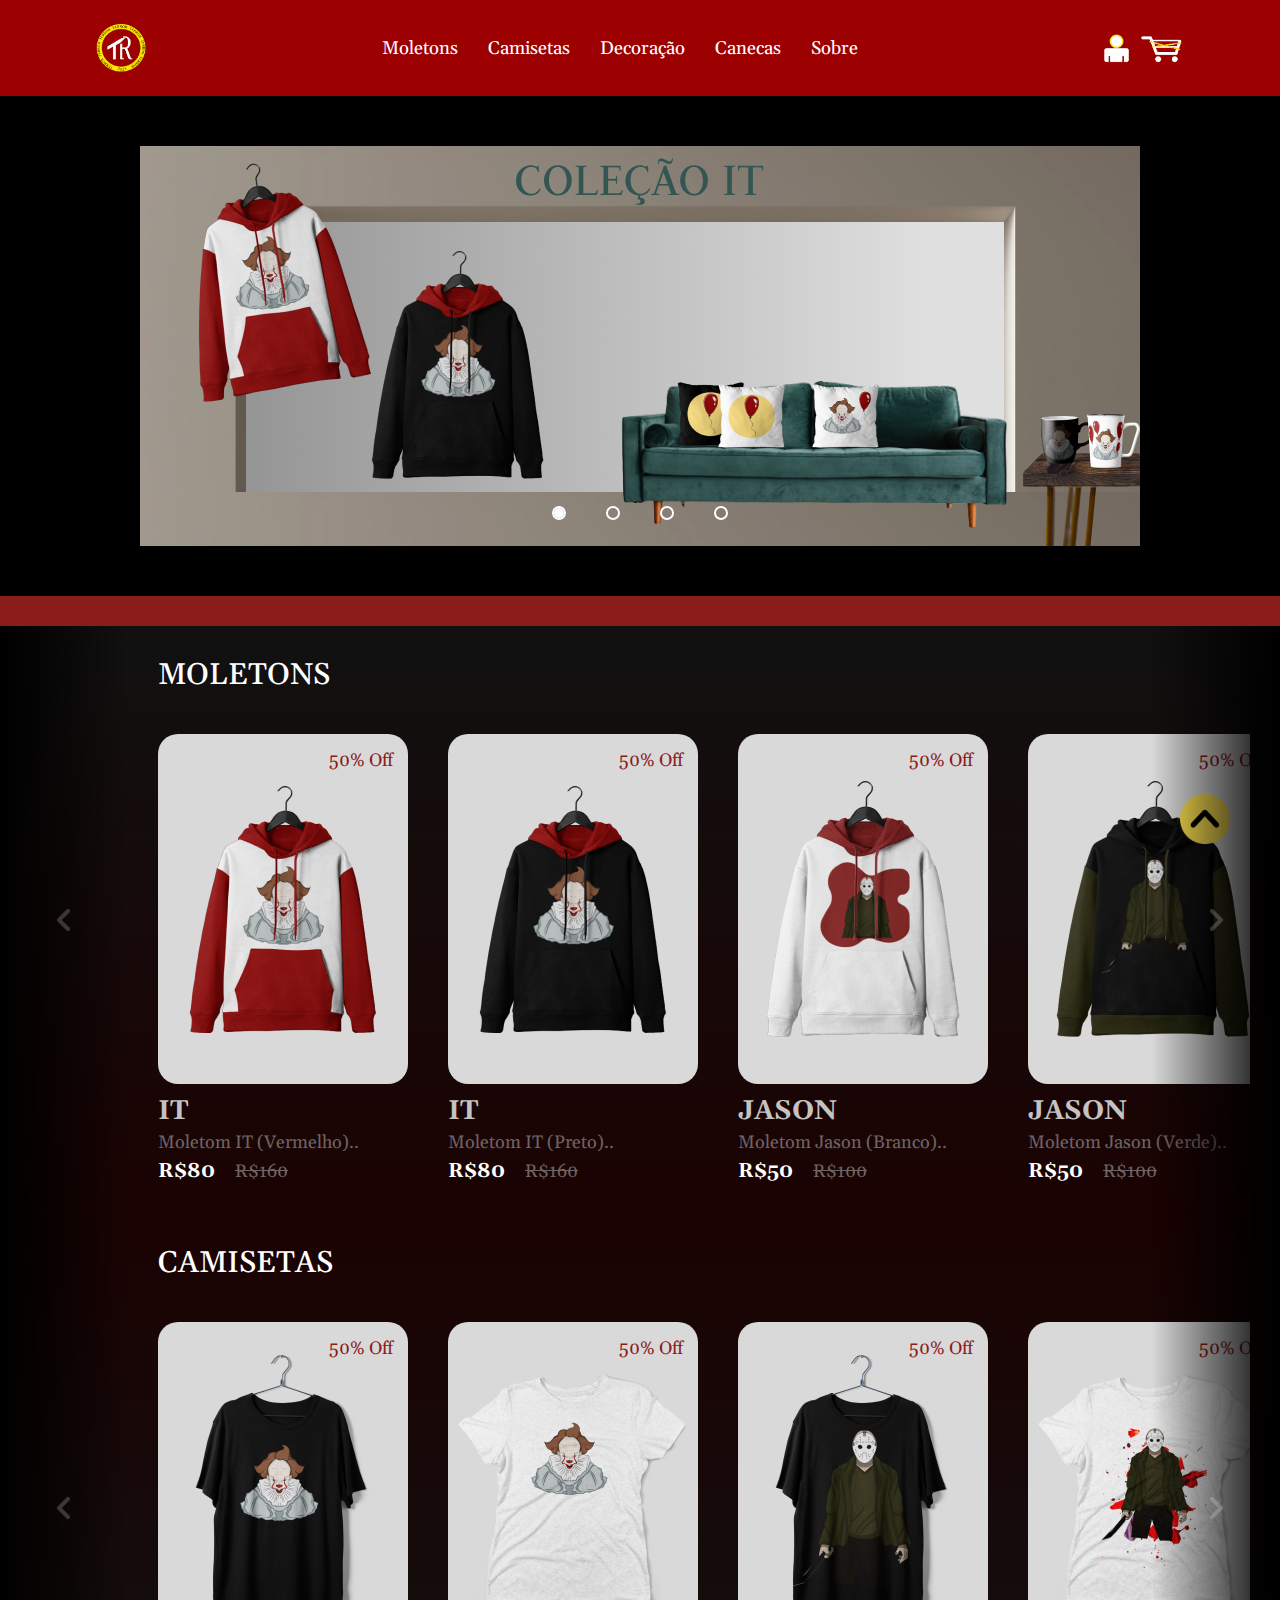
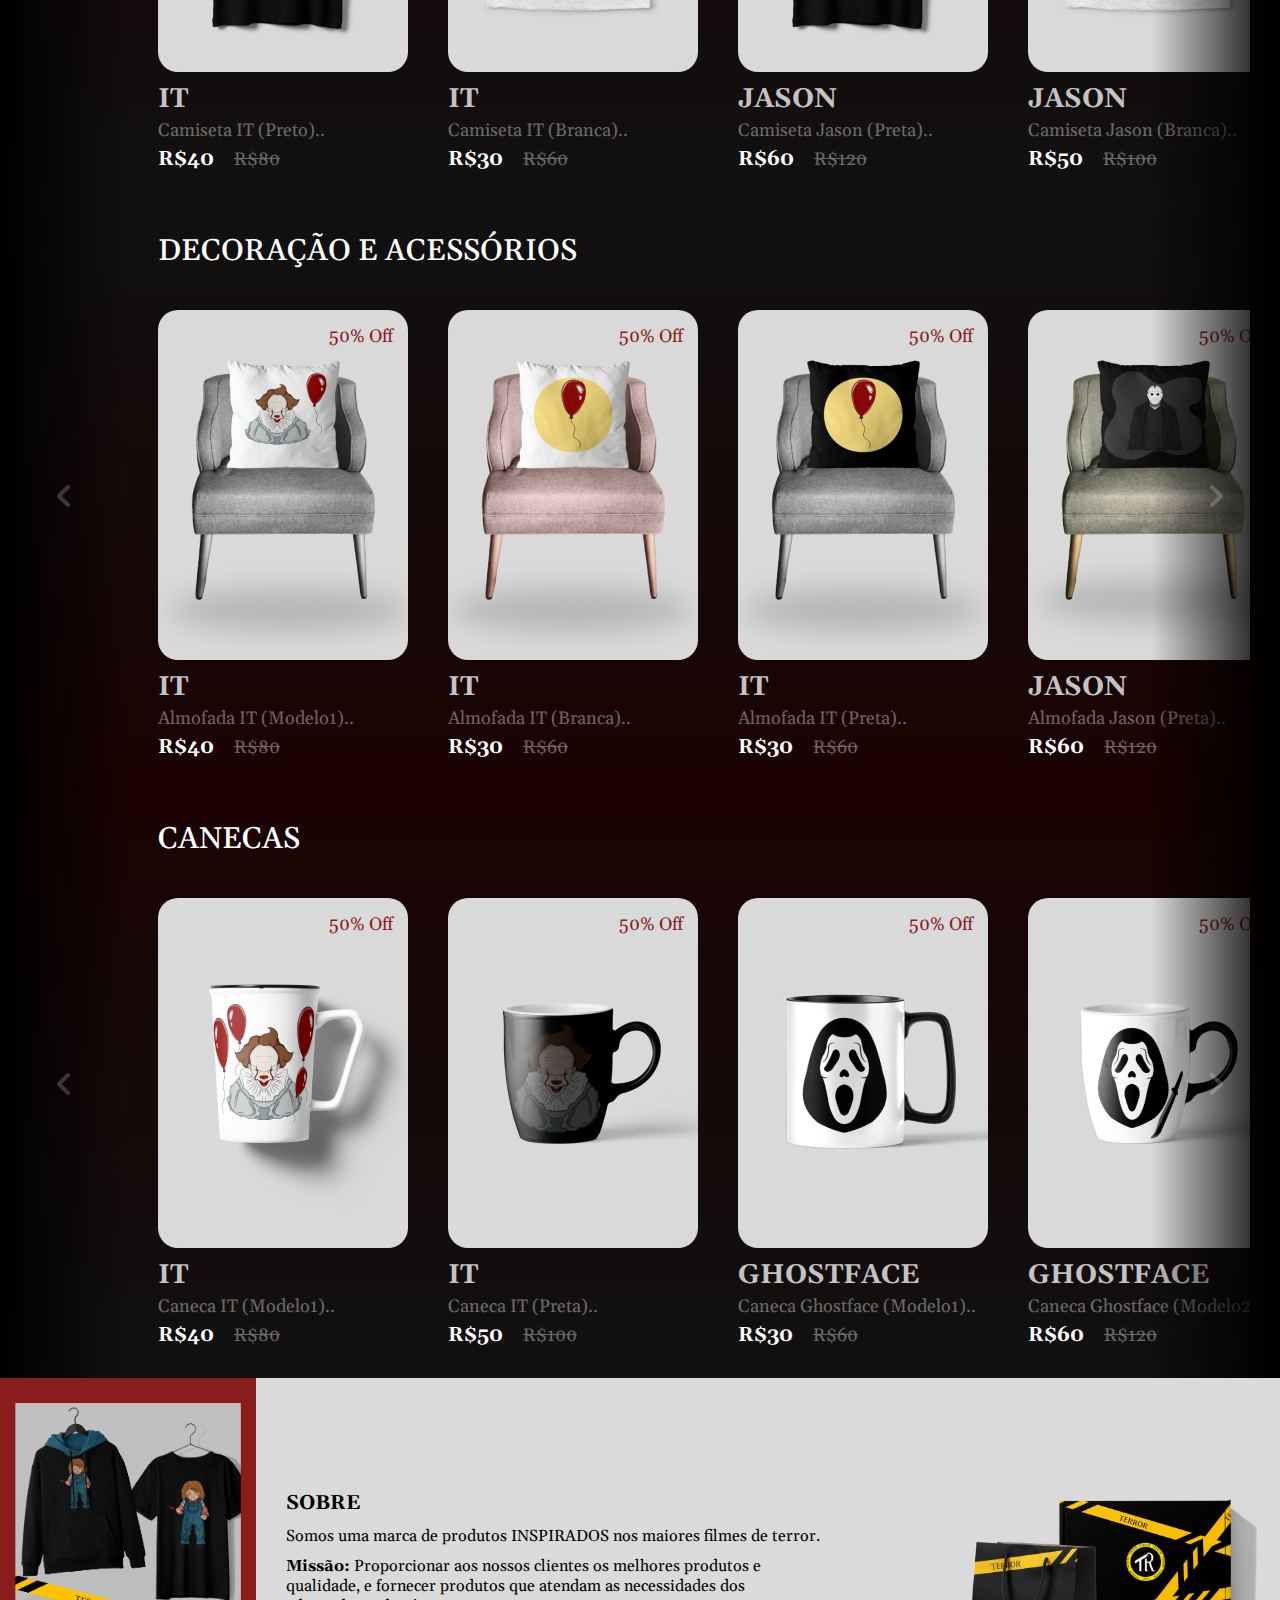
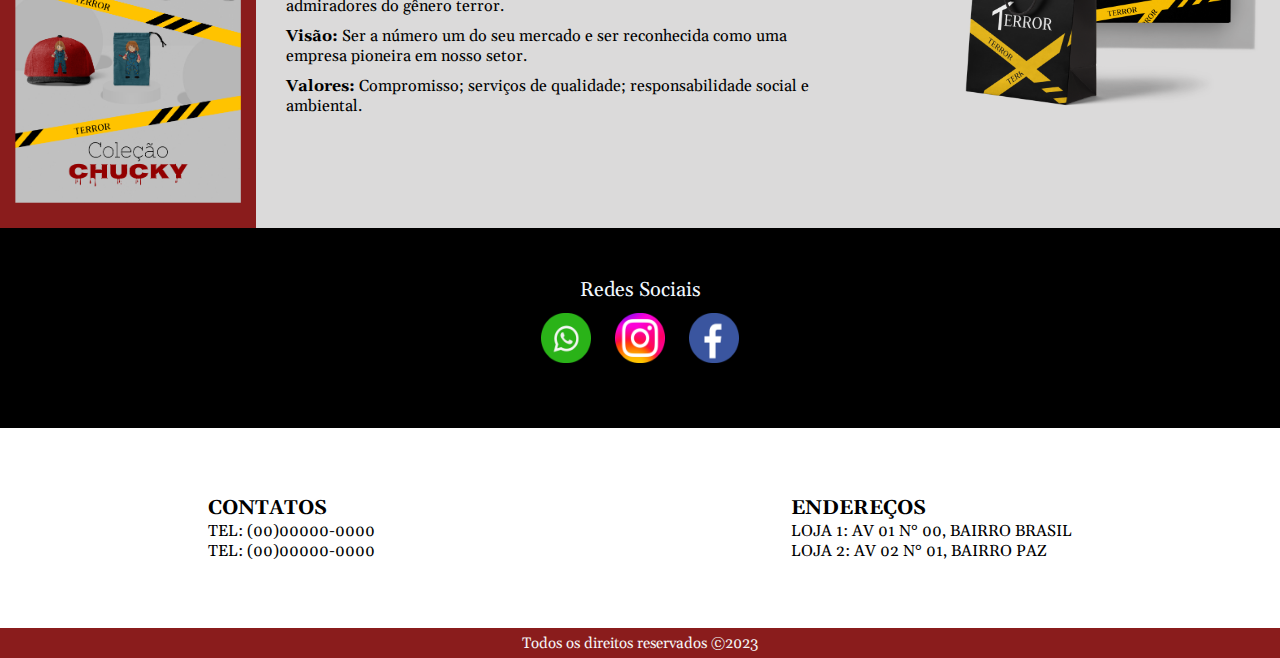
<file: index.html>
<!DOCTYPE html>
<html lang="pt-BR">

<head>
    <meta charset="UTF-8">
    <meta name="viewport" content="width=device-width, initial-scale=1.0">
    <title> Terror </title>

    <link rel="stylesheet" href="style.css" />
    <link rel="stylesheet" href="pruduct.css" />
    <link rel="stylesheet" href="imglateral.css" />
    <link rel="icon" href="/imagens/logoicon.png" type="image">
    <link rel="preconnect" href="https://fonts.googleapis.com">
    <link rel="preconnect" href="https://fonts.gstatic.com" crossorigin>
    <link href="https://fonts.googleapis.com/css2?family=Gelasio:wght@500;700&display=swap" rel="stylesheet">
</head>

<body>
    <header>
        <nav class="nav-bar">
            <div class="logo">
                <img src="imagens/logo.png" />
            </div>
            <div class="nav-list">
                <ul>
                    <li class="nav-item"><a href="#moletons" class="nav-link"> Moletons </a></li>
                    <li class="nav-item"><a href="#camisetas" class="nav-link"> Camisetas </a></li>
                    <li class="nav-item"><a href="#decor" class="nav-link"> Decoração </a></li>
                    <li class="nav-item"><a href="#canecas" class="nav-link"> Canecas </a></li>
                    <li class="nav-item"><a href="#sobre" class="nav-link"> Sobre </a></li>
                </ul>
            </div>
            <div class="login">
                <a href="login.html"><img src="imagens/icons/iconperfil.png" id="perfil-login" /></a>
                <a href="#"><img src="imagens/icons/iconcarrinho.png" id="perfil-carrinho" /></a>
            </div>

            <div class="mobile-menu-icon">
                <button onclick="menuShow()"><img class="icon" src="imagens/menu.png" alt=""></button>
            </div>
        </nav>
        <div class="mobile-menu">
            <ul>
                <li class="nav-item"><a href="#moletons" class="nav-link"> Moletons </a></li>
                <li class="nav-item"><a href="#camisetas" class="nav-link"> Camisetas </a></li>
                <li class="nav-item"><a href="#decor" class="nav-link"> Decoração </a></li>
                <li class="nav-item"><a href="#canecas" class="nav-link"> Canecas </a></li>
                <li class="nav-item"><a href="#sobre" class="nav-link"> Sobre </a></li>
            </ul>

            <div class="login">
                <a href="#"><img src="imagens/icons/iconperfil.png" /></a>
                <a href="#"><img src="imagens/icons/iconcarrinho.png" /></a>
            </div>
        </div>
        <script src="script.js"></script>
    </header>

    <!-- Inicio SlideShow -->
    <section class="slide-container">
        <div class="slider">
            <div class="slides">
                <!-- radio botões -->
                <input type="radio" name="radio-btn" id="radio1">
                <input type="radio" name="radio-btn" id="radio2">
                <input type="radio" name="radio-btn" id="radio3">
                <input type="radio" name="radio-btn" id="radio4">

                <div class="slide first">
                    <img src="imagens/banners/BANNER1.png" alt="banner coleção it" />
                </div>

                <div class="slide">
                    <img src="imagens/banners/BANNER2.png" alt="banner coleção jason" />
                </div>

                <div class="slide">
                    <img src="imagens/banners/BANNER3.png" alt="banner coleção chucky" />
                </div>

                <div class="slide">
                    <img src="imagens/banners/BANNER4.png" alt="banner coleção ghostface" />
                </div>

                <div class="navigation-auto">
                    <div class="auto-btn1"></div>
                    <div class="auto-btn2"></div>
                    <div class="auto-btn3"></div>
                    <div class="auto-btn4"></div>
                </div>
            </div>

            <div class="manual-navigation">
                <label for="radio1" class="manual-btn"></label>
                <label for="radio2" class="manual-btn"></label>
                <label for="radio3" class="manual-btn"></label>
                <label for="radio4" class="manual-btn"></label>
            </div>

        </div>
    </section>

    <!-- Linha vermelha -->
    <div class="linered"></div>
    <!-- galeria de moletons -->
    <section class="product-moletons">
        <h2 class="product-category" id="moletons">MOLETONS</h2>
        <button class="pre-btn"><img src="imagens/arrow.png" alt=""></button>
        <button class="nxt-btn"><img src="imagens/arrow.png" alt=""></button>

        <div class="product-container">
            <div class="product-card">
                <div class="product-image">
                    <span class="discount-tag">50% off</span>
                    <img src="imagens/moletom/moletomITvermelho.png" class="product-thumb" alt="">
                    <button class="card-btn">Adicionar no carrinho</button>
                </div>
                <div class="product-info">
                    <h2 class="product-brand">It</h2>
                    <p class="product-short-description">Moletom IT (vermelho)..</p>
                    <span class="price">R$80</span><span class="actual-price">R$160</span>
                </div>
            </div>

            <div class="product-card">
                <div class="product-image">
                    <span class="discount-tag">50% off</span>
                    <img src="imagens/moletom/moletomITpreto.png" class="product-thumb" alt="">
                    <button class="card-btn">Adicionar no carrinho</button>
                </div>
                <div class="product-info">
                    <h2 class="product-brand">IT</h2>
                    <p class="product-short-description">Moletom IT (preto)..</p>
                    <span class="price">R$80</span><span class="actual-price">R$160</span>
                </div>
            </div>

            <div class="product-card">
                <div class="product-image">
                    <span class="discount-tag">50% off</span>
                    <img src="imagens/moletom/moletomjSbranco.png" class="product-thumb" alt="">
                    <button class="card-btn">Adicionar no carrinho</button>
                </div>
                <div class="product-info">
                    <h2 class="product-brand">Jason</h2>
                    <p class="product-short-description">Moletom jason (branco)..</p>
                    <span class="price">R$50</span><span class="actual-price">R$100</span>
                </div>
            </div>

            <div class="product-card">
                <div class="product-image">
                    <span class="discount-tag">50% off</span>
                    <img src="imagens/moletom/moletomJspreto.png" class="product-thumb" alt="">
                    <button class="card-btn">Adicionar no carrinho</button>
                </div>
                <div class="product-info">
                    <h2 class="product-brand">Jason</h2>
                    <p class="product-short-description">Moletom jason (verde)..</p>
                    <span class="price">R$50</span><span class="actual-price">R$100</span>
                </div>
            </div>

            <div class="product-card">
                <div class="product-image">
                    <span class="discount-tag">10% off</span>
                    <img src="imagens/moletom/moletomGhost1.png" class="product-thumb" alt="">
                    <button class="card-btn">Adicionar no carrinho</button>
                </div>
                <div class="product-info">
                    <h2 class="product-brand">Ghostface</h2>
                    <p class="product-short-description">Moletom Ghostface (Rosa)..</p>
                    <span class="price">R$108</span><span class="actual-price">R$120</span>
                </div>
            </div>

            <div class="product-card">
                <div class="product-image">
                    <span class="discount-tag">10% off</span>
                    <img src="imagens/moletom/moletomGhost2.png" class="product-thumb" alt="">
                    <button class="card-btn">Adicionar no carrinho</button>
                </div>
                <div class="product-info">
                    <h2 class="product-brand">Ghostface</h2>
                    <p class="product-short-description">Moletom Ghostface (preto)..</p>
                    <span class="price">R$108</span><span class="actual-price">R$120</span>
                </div>
            </div>

            <div class="product-card">
                <div class="product-image">
                    <span class="discount-tag">10% off</span>
                    <img src="imagens/moletom/MoletomChuckypreto.png" class="product-thumb" alt="">
                    <button class="card-btn">Adicionar no carrinho</button>
                </div>
                <div class="product-info">
                    <h2 class="product-brand">Chucky</h2>
                    <p class="product-short-description">Moletom chucky (preto)..</p>
                    <span class="price">R$108</span><span class="actual-price">R$120</span>
                </div>
            </div>

            <div class="product-card">
                <div class="product-image">
                    <span class="discount-tag">10% off</span>
                    <img src="imagens/moletom/MoletomChuckyAzul.png" class="product-thumb" alt="">
                    <button class="card-btn">Adicionar no carrinho</button>
                </div>
                <div class="product-info">
                    <h2 class="product-brand">Chucky</h2>
                    <p class="product-short-description">Moletom chucky (azul)..</p>
                    <span class="price">R$108</span><span class="actual-price">R$120</span>
                </div>
            </div>

        </div>

    </section>

    <!-- galeria de camisas -->
    <section class="product-camisetas">
        <h2 class="product-category" id="camisetas">CAMISETAS</h2>
        <button class="pre-btn"><img src="imagens/arrow.png" alt=""></button>
        <button class="nxt-btn"><img src="imagens/arrow.png" alt=""></button>

        <div class="product-container">
            <div class="product-card">
                <div class="product-image">
                    <span class="discount-tag">50% off</span>
                    <img src="imagens/camisas/CamisaITpreta.png" class="product-thumb" alt="">
                    <button class="card-btn">Adicionar no carrinho</button>
                </div>
                <div class="product-info">
                    <h2 class="product-brand">It</h2>
                    <p class="product-short-description">Camiseta IT (preto)..</p>
                    <span class="price">R$40</span><span class="actual-price">R$80</span>
                </div>
            </div>

            <div class="product-card">
                <div class="product-image">
                    <span class="discount-tag">50% off</span>
                    <img src="imagens/camisas/CamisaITbranca.png" class="product-thumb" alt="">
                    <button class="card-btn">Adicionar no carrinho</button>
                </div>
                <div class="product-info">
                    <h2 class="product-brand">IT</h2>
                    <p class="product-short-description">Camiseta IT (branca)..</p>
                    <span class="price">R$30</span><span class="actual-price">R$60</span>
                </div>
            </div>

            <div class="product-card">
                <div class="product-image">
                    <span class="discount-tag">50% off</span>
                    <img src="imagens/camisas/CamisaJspreta.png" class="product-thumb" alt="">
                    <button class="card-btn">Adicionar no carrinho</button>
                </div>
                <div class="product-info">
                    <h2 class="product-brand">Jason</h2>
                    <p class="product-short-description">camiseta jason (preta)..</p>
                    <span class="price">R$60</span><span class="actual-price">R$120</span>
                </div>
            </div>

            <div class="product-card">
                <div class="product-image">
                    <span class="discount-tag">50% off</span>
                    <img src="imagens/camisas/CamisaJsbranca.png" class="product-thumb" alt="">
                    <button class="card-btn">Adicionar no carrinho</button>
                </div>
                <div class="product-info">
                    <h2 class="product-brand">Jason</h2>
                    <p class="product-short-description">camiseta jason (branca)..</p>
                    <span class="price">R$50</span><span class="actual-price">R$100</span>
                </div>
            </div>

            <div class="product-card">
                <div class="product-image">
                    <span class="discount-tag">10% off</span>
                    <img src="imagens/camisas/CamisaGhpreta.png" class="product-thumb" alt="">
                    <button class="card-btn">Adicionar no carrinho</button>
                </div>
                <div class="product-info">
                    <h2 class="product-brand">Ghostface</h2>
                    <p class="product-short-description">camiseta Ghostface (preta)..</p>
                    <span class="price">R$72</span><span class="actual-price">R$80</span>
                </div>
            </div>

            <div class="product-card">
                <div class="product-image">
                    <span class="discount-tag">10% off</span>
                    <img src="imagens/camisas/CamisaGhbranca.png" class="product-thumb" alt="">
                    <button class="card-btn">Adicionar no carrinho</button>
                </div>
                <div class="product-info">
                    <h2 class="product-brand">Ghostface</h2>
                    <p class="product-short-description">camiseta Ghostface (branca)..</p>
                    <span class="price">R$72</span><span class="actual-price">R$80</span>
                </div>
            </div>

            <div class="product-card">
                <div class="product-image">
                    <span class="discount-tag">10% off</span>
                    <img src="imagens/camisas/CamisaChuckypreto.png" class="product-thumb" alt="">
                    <button class="card-btn">Adicionar no carrinho</button>
                </div>
                <div class="product-info">
                    <h2 class="product-brand">Chucky</h2>
                    <p class="product-short-description">camiseta chucky (preto)..</p>
                    <span class="price">R$52</span><span class="actual-price">R$60</span>
                </div>
            </div>

            <div class="product-card">
                <div class="product-image">
                    <span class="discount-tag">50% off</span>
                    <img src="imagens/camisas/CamisaChuckybranca.png" class="product-thumb" alt="">
                    <button class="card-btn">Adicionar no carrinho</button>
                </div>
                <div class="product-info">
                    <h2 class="product-brand">Chucky</h2>
                    <p class="product-short-description">camiseta chucky (branca)..</p>
                    <span class="price">R$52</span><span class="actual-price">R$60</span>
                </div>
            </div>

        </div>

    </section>

    <!-- galeria decoração -->
    <section class="product-decoracao">
        <h2 class="product-category" id="decor">DECORAÇÃO e ACESSÓRIOS</h2>
        <button class="pre-btn"><img src="imagens/arrow.png" alt=""></button>
        <button class="nxt-btn"><img src="imagens/arrow.png" alt=""></button>

        <div class="product-container">
            <div class="product-card">
                <div class="product-image">
                    <span class="discount-tag">50% off</span>
                    <img src="imagens/decoracao/almofadaIT1.png" class="product-thumb" alt="">
                    <button class="card-btn">Adicionar no carrinho</button>
                </div>
                <div class="product-info">
                    <h2 class="product-brand">It</h2>
                    <p class="product-short-description">almofada IT (modelo1)..</p>
                    <span class="price">R$40</span><span class="actual-price">R$80</span>
                </div>
            </div>

            <div class="product-card">
                <div class="product-image">
                    <span class="discount-tag">50% off</span>
                    <img src="imagens/decoracao/almofadaITbranca.png" class="product-thumb" alt="">
                    <button class="card-btn">Adicionar no carrinho</button>
                </div>
                <div class="product-info">
                    <h2 class="product-brand">IT</h2>
                    <p class="product-short-description">almofada IT (branca)..</p>
                    <span class="price">R$30</span><span class="actual-price">R$60</span>
                </div>
            </div>

            <div class="product-card">
                <div class="product-image">
                    <span class="discount-tag">50% off</span>
                    <img src="imagens/decoracao/almofadaITpreta.png" class="product-thumb" alt="">
                    <button class="card-btn">Adicionar no carrinho</button>
                </div>
                <div class="product-info">
                    <h2 class="product-brand">IT</h2>
                    <p class="product-short-description">almofada IT (preta)..</p>
                    <span class="price">R$30</span><span class="actual-price">R$60</span>
                </div>
            </div>

            <div class="product-card">
                <div class="product-image">
                    <span class="discount-tag">50% off</span>
                    <img src="imagens/decoracao/almofadaJSpreta.png" class="product-thumb" alt="">
                    <button class="card-btn">Adicionar no carrinho</button>
                </div>
                <div class="product-info">
                    <h2 class="product-brand">Jason</h2>
                    <p class="product-short-description">almofada jason (preta)..</p>
                    <span class="price">R$60</span><span class="actual-price">R$120</span>
                </div>
            </div>

            <div class="product-card">
                <div class="product-image">
                    <span class="discount-tag">50% off</span>
                    <img src="imagens/decoracao/almofadaJSvermelha.png" class="product-thumb" alt="">
                    <button class="card-btn">Adicionar no carrinho</button>
                </div>
                <div class="product-info">
                    <h2 class="product-brand">Jason</h2>
                    <p class="product-short-description">almofada jason (vermelha)..</p>
                    <span class="price">R$60</span><span class="actual-price">R$120</span>
                </div>
            </div>

            <div class="product-card">
                <div class="product-image">
                    <span class="discount-tag">50% off</span>
                    <img src="imagens/decoracao/almofadaGhost.png" class="product-thumb" alt="">
                    <button class="card-btn">Adicionar no carrinho</button>
                </div>
                <div class="product-info">
                    <h2 class="product-brand">Ghostface</h2>
                    <p class="product-short-description">almofada Ghostface (preta)..</p>
                    <span class="price">R$60</span><span class="actual-price">R$120</span>
                </div>
            </div>

            <div class="product-card">
                <div class="product-image">
                    <span class="discount-tag">50% off</span>
                    <img src="imagens/decoracao/bolsaChuckyvermelho.png" class="product-thumb" alt="">
                    <button class="card-btn">Adicionar no carrinho</button>
                </div>
                <div class="product-info">
                    <h2 class="product-brand">Chucky</h2>
                    <p class="product-short-description">bolsa chucky..</p>
                    <span class="price">R$20</span><span class="actual-price">R$40</span>
                </div>
            </div>

            <div class="product-card">
                <div class="product-image">
                    <span class="discount-tag">50% off</span>
                    <img src="imagens/decoracao/boneChuckyvermelho.png" class="product-thumb" alt="">
                    <button class="card-btn">Adicionar no carrinho</button>
                </div>
                <div class="product-info">
                    <h2 class="product-brand">chucky</h2>
                    <p class="product-short-description">Boné chucky (vermelho)..</p>
                    <span class="price">R$60</span><span class="actual-price">R$120</span>
                </div>
            </div>

        </div>
    </section>

    <!-- galeria canecas -->
    <section class="product-canecas">
        <h2 class="product-category" id="canecas">CANECAS</h2>
        <button class="pre-btn"><img src="imagens/arrow.png" alt=""></button>
        <button class="nxt-btn"><img src="imagens/arrow.png" alt=""></button>

        <div class="product-container">
            <div class="product-card">
                <div class="product-image">
                    <span class="discount-tag">50% off</span>
                    <img src="imagens/canecas/canecaITvermelha.png" class="product-thumb" alt="">
                    <button class="card-btn">Adicionar no carrinho</button>
                </div>
                <div class="product-info">
                    <h2 class="product-brand">It</h2>
                    <p class="product-short-description">caneca IT (modelo1)..</p>
                    <span class="price">R$40</span><span class="actual-price">R$80</span>
                </div>
            </div>

            <div class="product-card">
                <div class="product-image">
                    <span class="discount-tag">50% off</span>
                    <img src="imagens/canecas/canecaITpreta.png" class="product-thumb" alt="">
                    <button class="card-btn">Adicionar no carrinho</button>
                </div>
                <div class="product-info">
                    <h2 class="product-brand">IT</h2>
                    <p class="product-short-description">caneca IT (preta)..</p>
                    <span class="price">R$50</span><span class="actual-price">R$100</span>
                </div>
            </div>

            <div class="product-card">
                <div class="product-image">
                    <span class="discount-tag">50% off</span>
                    <img src="imagens/canecas/canecaGhost1.png" class="product-thumb" alt="">
                    <button class="card-btn">Adicionar no carrinho</button>
                </div>
                <div class="product-info">
                    <h2 class="product-brand">ghostface</h2>
                    <p class="product-short-description">caneca ghostface (modelo1)..</p>
                    <span class="price">R$30</span><span class="actual-price">R$60</span>
                </div>
            </div>

            <div class="product-card">
                <div class="product-image">
                    <span class="discount-tag">50% off</span>
                    <img src="imagens/canecas/canecaGhost2.png" class="product-thumb" alt="">
                    <button class="card-btn">Adicionar no carrinho</button>
                </div>
                <div class="product-info">
                    <h2 class="product-brand">ghostface</h2>
                    <p class="product-short-description">caneca ghostface (modelo2)..</p>
                    <span class="price">R$60</span><span class="actual-price">R$120</span>
                </div>
            </div>

            <div class="product-card">
                <div class="product-image">
                    <span class="discount-tag">50% off</span>
                    <img src="imagens/canecas/canecaJS2.png" class="product-thumb" alt="">
                    <button class="card-btn">Adicionar no carrinho</button>
                </div>
                <div class="product-info">
                    <h2 class="product-brand">Jason</h2>
                    <p class="product-short-description">caneca jason (modelo1)..</p>
                    <span class="price">R$60</span><span class="actual-price">R$120</span>
                </div>
            </div>

            <div class="product-card">
                <div class="product-image">
                    <span class="discount-tag">50% off</span>
                    <img src="imagens/canecas/canecaJS1.png" class="product-thumb" alt="">
                    <button class="card-btn">Adicionar no carrinho</button>
                </div>
                <div class="product-info">
                    <h2 class="product-brand">JASON</h2>
                    <p class="product-short-description">caneca jason (modelo2)..</p>
                    <span class="price">R$60</span><span class="actual-price">R$120</span>
                </div>
            </div>


            <div class="product-card">
                <div class="product-image">
                    <span class="discount-tag">50% off</span>
                    <img src="imagens/canecas/canecaJSpreta.png" class="product-thumb" alt="">
                    <button class="card-btn">Adicionar no carrinho</button>
                </div>
                <div class="product-info">
                    <h2 class="product-brand">JASON</h2>
                    <p class="product-short-description">caneca jason (preta)..</p>
                    <span class="price">R$60</span><span class="actual-price">R$120</span>
                </div>
            </div>

        </div>
    </section>

    <!-- banner lateral -->
    <div class="conteudo" id="sobre">
        <div class="cont-1">
            <div id="bannerlateral">
                <img class="selected" src="imagens/bannerlateral/CHUCKY.png" alt="Image1">
                <img src="imagens/bannerlateral/it.png" alt="Image2">
                <img src="imagens/bannerlateral/jason.png" alt="Image3">
                <img src="imagens/bannerlateral/PANICO.png" alt="Image4">
            </div>
        </div>


        <div class="cont-2">
            <div>
                <h1> SOBRE </h1>
                <p> Somos uma marca de produtos INSPIRADOS nos maiores filmes de terror. </p>
                <p><strong> Missão: </strong> Proporcionar aos nossos clientes os melhores produtos e qualidade, e
                    fornecer produtos que
                    atendam as necessidades dos admiradores do gênero terror.</p>
                <p><strong> Visão: </strong> Ser a número um do seu mercado e ser reconhecida como uma empresa pioneira
                    em nosso setor.
                </p>
                <p><strong> Valores: </strong> Compromisso; serviços de qualidade; responsabilidade social e ambiental.
                </p>
            </div>
            <img src="imagens/imgmarca.png" />
        </div>
    </div>

    <div class="back-to-top"><img src="imagens/topo.png" /></div>

    <!-- Rodapé -->
    <footer>
        <div>
            <p> Redes Sociais </p>
        </div>

        <div>
            <img src="imagens/icons/iconwhatsapp.png" />
            <img src="imagens/icons/iconinsta.png" />
            <img src="imagens/icons/iconface.png" />
        </div>
    </footer>

    <div class="footer2">
        <div>
            <h1> CONTATOS </h1>
            <p> TEL: (00)00000-0000 </p>
            <p> TEL: (00)00000-0000 </p>
        </div>
        <div>
            <h1> ENDEREÇOS </h1>
            <p> LOJA 1: AV 01 N° 00, BAIRRO BRASIL</p>
            <p> LOJA 2: AV 02 N° 01, BAIRRO PAZ </p>
        </div>
    </div>

    <div class="footer3">
        <p> Todos os direitos reservados &copy;2023</p>
    </div>


    <script src="slide-container.js"></script>
    <script src="produtos.js"></script>
    <script src="bannerlateral.js"></script>
    <script src="topo.js"></script>

</body>

</html>
</file>
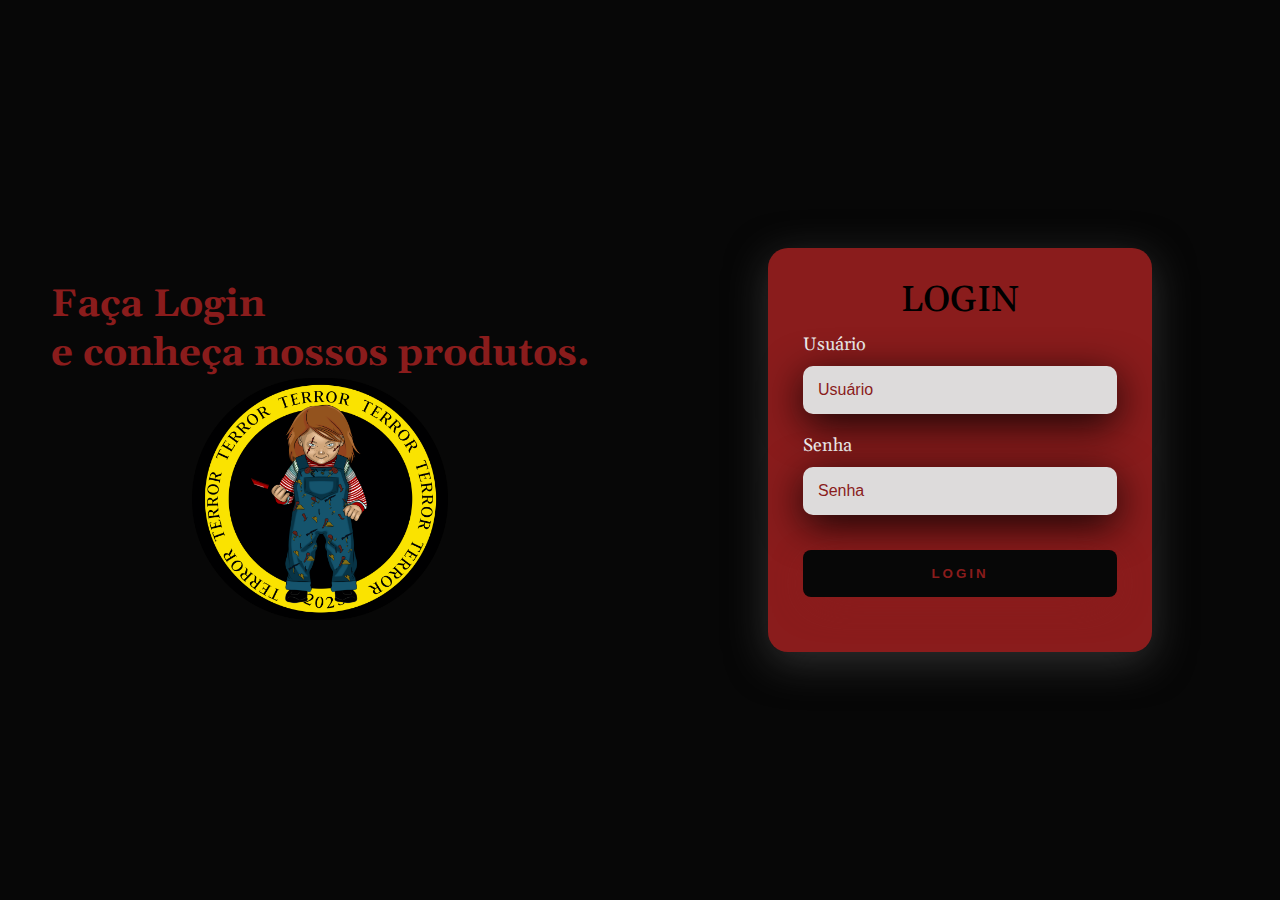
<file: login.html>
<!DOCTYPE html>
<html lang="pt-BR">

<head>
    <meta charset="UTF-8">
    <meta name="viewport" content="width=device-width, initial-scale=1.0">
    <title> Terror </title>

    <link rel="stylesheet" href="stylelogin.css" />
    <link rel="icon" href="/imagens/logoicon.png" type="image">
    <link rel="preconnect" href="https://fonts.googleapis.com">
    <link rel="preconnect" href="https://fonts.gstatic.com" crossorigin>
    <link href="https://fonts.googleapis.com/css2?family=Gelasio:wght@500;700&display=swap" rel="stylesheet">
</head>

<body>
    <div class="main-login">
        <div class="left-login">
            <h1> Faça Login <br> e conheça nossos produtos.</h1>
            <img src="imagens/gif.gif"/>
        </div>
        <div class="right-login">
            <div class="card-login">
                <h1> LOGIN </h1>
                <div class="textfield">
                    <label for="usuario"> Usuário </label>
                    <input type="text" name="usuario" placeholder="Usuário">
                </div>
                <div class="textfield">
                    <label for="senha"> Senha </label>
                    <input type="password" name="senha" placeholder="Senha">
                </div>

                <button class="btn-login"> Login </button>
            </div>
        </div>
    </div>
    </div>
</body>

</html>
</file>
<file: style.css>
@import url(slider.css);
@import url(menu.css);

* {
  margin: 0;
  padding: 0;
  box-sizing: border-box;
  text-decoration: none;
  list-style: none;
}

body {
  width: 100%;
  margin: 0px;
  list-style: none;
  font-family: gelasio;
  font-size: 18px;
}

.linered {
  width: 100%;
  height: 30px;
  background-color: #8A1C1C;
}

.conteudo {
  display: grid;
  grid-template-columns: 20% 80%;
  grid-template-rows: 1fr;
}

.cont-2 {
  background-color: #dbdada;
  display: flex;
  justify-content: space-between;
  align-items: center;
  padding: 20px;
}

.cont-2 h1 {
  font-size: 20px;
  margin: 10px;
}

.cont-2 p {
  font-size: 16px;
  color: black;
  width: 80%;
  margin: 10px;
}

.cont-2 img {
  width: 30%;
}

footer {
  width: 100%;
  height: 200px;
  background-color: black;
  display: flex;
  justify-content: center;
  align-items: center;
  flex-direction: column;
}

footer img {
   width: 50px;
   height: 50px;
   margin: 10px;
}

footer p {
  font-size: 20px;
  color: aliceblue;
}

.footer2 {
  width: 100%;
  height: 200px;
  display: flex;
  justify-content: space-around;
  align-items: center;
}

.footer2 p {
  color: black;
  font-size: 16px;
}

.footer2 h1 {
  font-size: 20px;
}

.footer3 {
  background-color: #8A1C1C;
  width: 100%;
  height: 30px;
  display: flex;
  align-items: center;
  justify-content: center;
}

.footer3 p {
  color: #f5f5f5;
  font-size: 15px;
}

.back-to-top {
  position: fixed;
  bottom: 50px;
  right: 50px;
  cursor: pointer;
}

.back-to-top img {
  width: 50px;
  height: 50px;
}


@media (max-width: 1024px) {
  .conteudo {
    grid-template-columns: 1fr;
  }
}

@media (max-width: 500px) {
  .cont-2 img {
   display: none;
  }

  .cont-2 h1 {
   display: flex;
   justify-content: center;
   align-items: center;
  }

  footer {
     height: 130px;
  }

  footer img {
    width: 30px;
    height: 30px;
  }

  .footer2 p {
    font-size: 10px;
  }

  .footer2 h1 {
    font-size: 16px;
  }

  .back-to-top img {
    width: 30px;
    height: 30px;
  }
  
}
</file>
<file: pruduct.css>
.product-moletons {
    position: relative;
    overflow: hidden;
    padding: 30px;
    background-image: linear-gradient(180deg, rgb(17, 17, 17), rgb(27, 2, 2));
  }
  
  .product-camisetas {
    position: relative;
    overflow: hidden;
    padding: 30px;
    background-image: linear-gradient(180deg, rgb(27, 2, 2) , rgb(17, 17, 17));
  }

  .product-decoracao {
    position: relative;
    overflow: hidden;
    padding: 30px;
    background-image: linear-gradient(180deg, rgb(17, 17, 17), rgb(27, 2, 2));
  }

  .product-canecas {
    position: relative;
    overflow: hidden;
    padding: 30px;
    background-image: linear-gradient(180deg, rgb(27, 2, 2) , rgb(17, 17, 17));
  }
  

  .product-category {
    padding: 0 10vw;
    font-size: 30px;
    font-weight: 500;
    margin-bottom: 40px;
    text-transform: capitalize;
    color: #fff;
  }
  
  .product-container {
    padding: 0 10vw;
    display: flex;
    overflow-x: auto;
    scroll-behavior: smooth;
  }

  .product-container::-webkit-scrollbar {
    display: none;
  }
  
  .product-card {
    flex: 0 0 auto;
    width: 250px;
    height: 450px;
    margin-right: 40px;
  }
  
  .product-image {
    position: relative;
    width: 100%;
    height: 350px;
    overflow: hidden;
    border-radius: 20px;
  }
  
  .product-thumb {
    width: 100%;
    height: 100%;
    object-fit: cover;
  }
  
  .discount-tag {
    position: absolute;
    background: #D9D9D9;
    padding: 5px;
    border-radius: 5px;
    color: #8A1C1C;
    right: 10px;
    top: 10px;
    text-transform: capitalize;
  }
  
  .card-btn {
    position: absolute;
    bottom: 10px;
    left: 50%;
    transform: translateX(-50%);
    padding: 10px;
    width: 90%;
    text-transform: capitalize;
    border: none;
    outline: none;
    background: #fff;
    border-radius: 5px;
    transition: 0.5s;
    cursor: pointer;
    opacity: 0;
  }
  
  .product-card:hover .card-btn {
    opacity: 1;
  }
  
  .card-btn:hover {
    background: #8A1C1C;
    color: #fff;
  }
  
  .product-info {
    width: 100%;
    height: 100px;
    padding-top: 10px;
  }

  .product-info h2, p {
    color: #c4c2c2;
  }
  
  .product-brand {
    text-transform: uppercase;
  }
  
  .product-short-description {
    width: 100%;
    height: 20px;
    line-height: 20px;
    overflow: hidden;
    opacity: 0.5;
    text-transform: capitalize;
    margin: 5px 0;
  }
  
  .price {
    color: #ffffff;
    font-weight: 900;
    font-size: 20px;
  }
  
  .actual-price {
    color: #c4c2c2;
    margin-left: 20px;
    opacity: 0.5;
    text-decoration: line-through;
  }
  
  .pre-btn,
  .nxt-btn {
    border: none;
    width: 10vw;
    height: 100%;
    position: absolute;
    top: 0;
    display: flex;
    justify-content: center;
    align-items: center;
    background: linear-gradient(90deg, rgba(185, 185, 185, 0) 0%, #000000 100%);
    cursor: pointer;
    z-index: 8;
  }
  
  .pre-btn {
    left: 0;
    transform: rotate(180deg);
  }
  
  .nxt-btn {
    right: 0;
  }
  
  .pre-btn img,
  .nxt-btn img {
    opacity: 0.2;
  }
  
  .pre-btn:hover img,
  .nxt-btn:hover img {
    opacity: 1;
  }
  
  .collection-container {
    width: 100%;
    display: grid;
    grid-template-columns: repeat(2, 1fr);
    grid-gap: 10px;
  }
  
  .collection {
    position: relative;
  }
  
  .collection img {
    width: 100%;
    height: 100%;
    object-fit: cover;
  }
  
  .collection p {
    position: absolute;
    top: 50%;
    left: 50%;
    transform: translate(-50%, -50%);
    text-align: center;
    color: #fff;
    font-size: 50px;
    text-transform: capitalize;
  }
  
  .collection:nth-child(3) {
    grid-column: span 2;
    margin-bottom: 10px;
  }
  

  @media (max-width: 500px) {
    .product-card {
      width: 150px;
      height: 200px;
    }
    
    .product-image {
      width: 100%;
      height: 200px;
    }

    h1, h2, p {
      font-size: 10px;
    }

    .product-info {
      height: 50px;
    }
    .product-container {
      height: 300px;
    }

  }
</file>
<file: imglateral.css>
.cont-1 {
    width: 100%;
    height: 450px;
    background-color: #8A1C1C;
    display: flex;
    align-items: center;
    justify-content: center;
}

#bannerlateral {
    width: 250px;
    max-width: 300px;
    height: 400px;
    position: relative;
}

#bannerlateral img {
    opacity: 0;
    position: absolute;
    width: 100%;
    height: 100%;
    transition: opacity 800ms;
    object-fit: contain;
}

#bannerlateral img.selected {
    opacity: 1;
}


@media (max-width: 1024px) {
    .conteudo {
      grid-template-columns: 1fr;
    }
  }
</file>
<file: stylelogin.css>
* {
    margin: 0;
    padding: 0;
    box-sizing: border-box;
    text-decoration: none;
    list-style: none;
  }
  
  body {
    margin: 0px;
    font-family: gelasio;
    font-size: 18px;
  }

  .main-login {
    width: 100vw;
    height: 100vh;
    background-color: #070707;
    display: flex;
    justify-content: center;
    align-items: center;
  }

  .left-login {
    width: 50vw;
    height: 100vh;
    display: flex;
    justify-content: center;
    align-items: center;
    flex-direction: column;
  }

  .left-login h1 {
    font-size: 3vw;
    color: #8A1C1C;
  }

  .left-login img {
    width: 20vw;
  }
  
  .right-login {
    width: 50vw;
    height: 100vh;
    display: flex;
    justify-content: center;
    align-items: center;
  }

  .card-login {
    width: 60%;
    display: flex;
    justify-content: center;
    align-items: center;
    flex-direction: column;
    padding: 30px 35px;
    background: #8A1C1C;
    border-radius: 20px;
    box-shadow: 0px 10px 40px #303030;
  }

  .card-login h1 {
    color: #000000;
    font-weight: 500;
    margin: 0;
  }

  .textfield {
    width: 100%;
    display: flex;
    flex-direction: column;
    align-items: flex-start;
    justify-content: center;
    margin: 10px 0;
  }

  .textfield > input {
     width: 100%;
     border: none;
     border-radius: 10px;
     padding: 15px;
     background: #dddbdb;
     color: rgb(0, 0, 0);
     font-size: 12pt;
     box-shadow: 0px 10px 40px #140505;
     outline: none;
     box-sizing: border-box;
  }

  .textfield > label {
    color: #f1f0f0;
    margin-bottom: 10px;
  }

  .textfield > input::placeholder {
    color: #8A1C1C;
  }

  .btn-login {
    width: 100%;
    padding: 16px 0;
    margin: 25px;
    border: none;
    border-radius: 8px;
    outline: none;
    text-transform: uppercase; /* transforma em letra maiúscula*/
    font-weight: 800;
    letter-spacing: 3px;
    color: #8A1C1C;
    background: #070707;
    cursor: pointer;
    box-shadow: 0px 10px 40px -12px #8A1C1C;
  }

  @media (max-width: 950px) {
    .card-login {
      width: 85%;
    }
  }

  @media (max-width: 600px) {
    .main-login {
      flex-direction: column;
    }

    .left-login h1 {
      display: none;
    }

    .left-login {
      width: 100%;
      height: auto;
    }

    .right-login {
      width: 100%;
      height: auto;
    }

    .left-login img {
      width: 40vw;
      margin: 10px;
    }
  }
</file>
